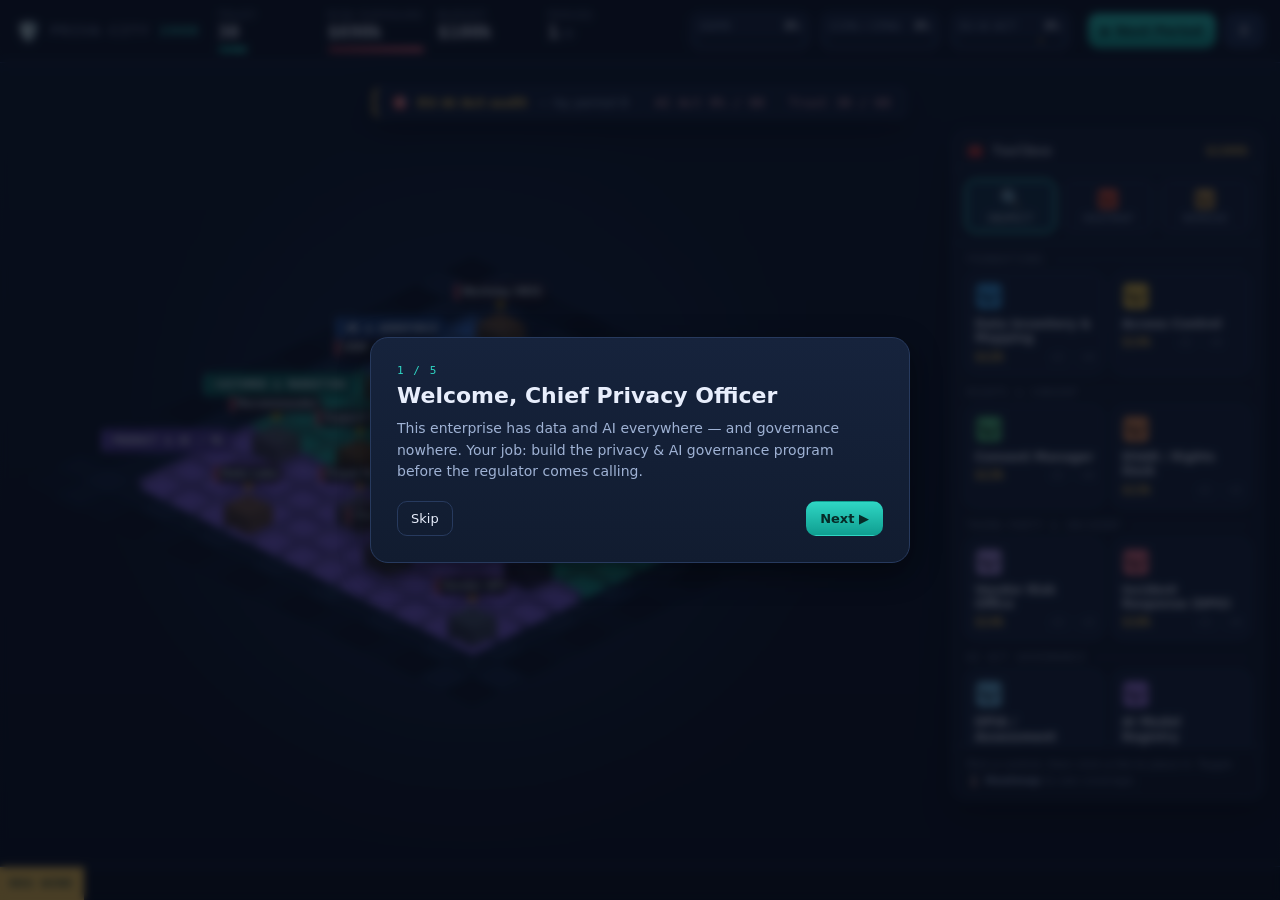
<file: game/index.html>
<!DOCTYPE html>
<html lang="en">
<head>
  <meta charset="UTF-8">
  <meta name="viewport" content="width=device-width, initial-scale=1.0">
  <title>Priva-city 2000 — Build the Governance Program</title>
  <meta name="description" content="Priva-city 2000: an isometric, SimCity-2000-style builder where the city is an enterprise and you build out its privacy & AI governance program. Raise Trust, cut Risk, pass the EU AI Act audit.">
  <meta property="og:title" content="Priva-city 2000">
  <meta property="og:description" content="Build the privacy & AI governance program for a whole enterprise. Isometric, retro, witty. No backend.">
  <link rel="icon" href="data:image/svg+xml,<svg xmlns='http://www.w3.org/2000/svg' viewBox='0 0 100 100'><text y='.9em' font-size='86'>🛡️</text></svg>">
  <link rel="stylesheet" href="game.css">
</head>
<body>
  <!-- ============ Loading / boot ============ -->
  <div id="boot" class="boot">
    <div class="boot-logo">🛡️</div>
    <div class="boot-title">PRIVA-CITY <span>2000</span></div>
    <div class="boot-sub">Booting governance kernel…</div>
  </div>

  <!-- ============ Top HUD ============ -->
  <header id="hud" class="hud" hidden>
    <div class="hud-brand">
      <span class="hud-mark">🛡️</span>
      <span class="hud-name">PRIVA-CITY <b>2000</b></span>
    </div>

    <div class="hud-stats">
      <div class="stat stat-trust" title="Customer + regulator + board confidence">
        <span class="stat-label">Trust</span>
        <span class="stat-val" id="statTrust">50</span>
        <div class="bar"><i id="barTrust" style="width:50%"></i></div>
      </div>
      <div class="stat stat-risk" title="Estimated annual risk exposure from ungoverned activity">
        <span class="stat-label">Risk Exposure</span>
        <span class="stat-val" id="statRisk">$0</span>
        <div class="bar"><i id="barRisk" class="bad" style="width:0%"></i></div>
      </div>
      <div class="stat stat-budget" title="Compliance budget &amp; risk capital">
        <span class="stat-label">Budget</span>
        <span class="stat-val" id="statBudget">$0</span>
      </div>
      <div class="stat stat-period" title="Fiscal period (month)">
        <span class="stat-label">Period</span>
        <span class="stat-val"><span id="statPeriod">1</span><small>/<span id="statPeriodMax">8</span></small></span>
      </div>
    </div>

    <div class="hud-frameworks" id="frameworks">
      <!-- framework readiness bars injected -->
    </div>

    <div class="hud-actions">
      <button id="btnNext" class="hbtn primary" title="Advance one fiscal period (Space)">▶ Next Period</button>
      <button id="btnMenu" class="hbtn" title="Menu">☰</button>
    </div>
  </header>

  <!-- ============ Main stage ============ -->
  <main id="stage" class="stage" hidden>
    <canvas id="city"></canvas>

    <!-- Goal / challenge banner -->
    <div id="goal" class="goal-banner"></div>

    <!-- Inspector (hover/selected tile) -->
    <aside id="inspector" class="inspector" hidden></aside>

    <!-- Build toolbox -->
    <section id="palette" class="toolbox">
      <div class="tbx-head">
        <span class="tbx-title">🧰 Toolbox</span>
        <span class="tbx-budget" id="tbxBudget"></span>
      </div>
      <!-- Tool toolbar. Each .tool-ico is an icon slot OTL-121 swaps for real art. -->
      <div class="tbx-tools" role="toolbar" aria-label="Map tools">
        <button id="btnInspect" class="tool" title="Inspect mode — hover tiles to read them (Esc)">
          <span class="tool-ico" data-icon-slot="inspect">🔍</span><span class="tool-lbl">Inspect</span></button>
        <button id="btnHeat" class="tool" title="Toggle coverage heatmap (H)">
          <span class="tool-ico" data-icon-slot="heatmap"><img class="tool-img" src="assets/icons/heatmap.png" alt="" draggable="false" onerror="this.outerHTML='🌡️'"></span><span class="tool-lbl">Heatmap</span></button>
        <button id="btnBulldoze" class="tool" title="Remove a placed control — refunds 60%">
          <span class="tool-ico" data-icon-slot="bulldoze"><img class="tool-img" src="assets/icons/bulldoze.png" alt="" draggable="false" onerror="this.outerHTML='⨯'"></span><span class="tool-lbl">Remove</span></button>
      </div>
      <div class="tbx-groups" id="paletteGrid"></div>
      <div class="tbx-hint" id="paletteHint">Pick a control, then click a tile in its district to place it.</div>
    </section>

    <!-- Regulatory news ticker -->
    <div class="ticker">
      <span class="ticker-tag">REG&nbsp;WIRE</span>
      <div class="ticker-track"><div id="tickerText" class="ticker-text"></div></div>
    </div>

    <!-- Toast / event stack -->
    <div id="toasts" class="toasts"></div>
  </main>

  <!-- ============ Tutorial overlay ============ -->
  <div id="tutorial" class="overlay" hidden>
    <div class="overlay-card">
      <div class="overlay-step" id="tutStep">1 / 5</div>
      <h2 id="tutTitle">Welcome, Chief Privacy Officer</h2>
      <p id="tutBody"></p>
      <div class="overlay-actions">
        <button id="tutSkip" class="hbtn ghost">Skip</button>
        <button id="tutNext" class="hbtn primary">Next ▶</button>
      </div>
    </div>
  </div>

  <!-- ============ Menu / end-game modal ============ -->
  <div id="modal" class="overlay" hidden>
    <div class="overlay-card" id="modalCard"></div>
  </div>

  <script src="game.js"></script>
</body>
</html>
</file>
<file: game/game.css>
/* ============================================================
   Priva-city 2000 — styles
   Retro-isometric governance builder. Self-contained, no deps.
   ============================================================ */
:root{
  --bg:#0c1322;
  --bg-2:#111c30;
  --panel:#16233c;
  --panel-2:#1d2f4f;
  --line:#273a5e;
  --ink:#e8eefc;
  --ink-dim:#9fb2d4;
  --ink-mute:#6c809f;
  --teal:#2fd6c4;
  --teal-deep:#0f9e90;
  --gold:#f5c451;
  --violet:#9a7bff;
  --rose:#ff6b81;
  --green:#54d68a;
  --amber:#f5a623;
  --shadow:0 10px 30px rgba(0,0,0,.45);
  --r:14px;
  --mono:'JetBrains Mono', ui-monospace, 'SF Mono', Menlo, Consolas, monospace;
  --sans:system-ui, -apple-system, 'Segoe UI', Roboto, Helvetica, Arial, sans-serif;
}

*{box-sizing:border-box}
[hidden]{display:none !important}
html,body{margin:0;height:100%}
body{
  font-family:var(--sans);
  background:radial-gradient(1200px 700px at 70% -10%, #16294a 0%, var(--bg) 55%) fixed;
  color:var(--ink);
  overflow:hidden;
  -webkit-font-smoothing:antialiased;
}
button{font-family:inherit}

/* ---------- Boot ---------- */
.boot{
  position:fixed;inset:0;z-index:50;display:flex;flex-direction:column;
  align-items:center;justify-content:center;gap:10px;
  background:radial-gradient(800px 500px at 50% 30%, #16294a, var(--bg));
  transition:opacity .5s ease;
}
.boot.hide{opacity:0;pointer-events:none}
.boot-logo{font-size:64px;filter:drop-shadow(0 6px 14px rgba(47,214,196,.4));animation:float 2.4s ease-in-out infinite}
.boot-title{font-family:var(--mono);font-weight:700;letter-spacing:.22em;font-size:30px}
.boot-title span{color:var(--teal)}
.boot-sub{color:var(--ink-mute);font-family:var(--mono);font-size:12px;letter-spacing:.1em}
@keyframes float{50%{transform:translateY(-8px)}}

/* ---------- HUD ---------- */
.hud{
  position:fixed;top:0;left:0;right:0;z-index:20;
  display:flex;align-items:center;gap:18px;flex-wrap:wrap;
  padding:10px 16px;
  background:linear-gradient(180deg, rgba(13,21,38,.96), rgba(13,21,38,.82));
  border-bottom:1px solid var(--line);
  backdrop-filter:blur(8px);
}
.hud-brand{display:flex;align-items:center;gap:8px;font-family:var(--mono);letter-spacing:.16em;font-size:13px;color:var(--ink-dim)}
.hud-mark{font-size:20px}
.hud-name b{color:var(--teal)}

.hud-stats{display:flex;gap:14px;flex-wrap:wrap;flex:1}
.stat{min-width:96px}
.stat-label{display:block;font-size:10px;letter-spacing:.12em;text-transform:uppercase;color:var(--ink-mute)}
.stat-val{font-family:var(--mono);font-weight:700;font-size:18px;line-height:1.2}
.stat-val small{color:var(--ink-mute);font-weight:400;font-size:12px}
.bar{height:5px;border-radius:99px;background:#0a1424;margin-top:4px;overflow:hidden}
.bar i{display:block;height:100%;border-radius:99px;background:linear-gradient(90deg,var(--teal-deep),var(--teal));transition:width .5s ease}
.bar i.bad{background:linear-gradient(90deg,#b13b4c,var(--rose))}

.hud-frameworks{display:flex;gap:10px;flex-wrap:wrap}
.fw{min-width:120px;background:var(--panel);border:1px solid var(--line);border-radius:10px;padding:6px 9px}
.fw-top{display:flex;justify-content:space-between;align-items:baseline;gap:8px}
.fw-name{font-size:10px;letter-spacing:.08em;text-transform:uppercase;color:var(--ink-dim)}
.fw-pct{font-family:var(--mono);font-size:12px;font-weight:700}
.fw .bar{margin-top:5px}
.fw .bar i{background:linear-gradient(90deg,#6b59c9,var(--violet))}
.fw.ready .bar i{background:linear-gradient(90deg,var(--teal-deep),var(--green))}
.fw.ready .fw-pct{color:var(--green)}
.fw-target{position:relative}
.fw-target::after{content:"";position:absolute;top:-5px;width:2px;height:5px;background:var(--gold);border-radius:2px}

.hud-actions{display:flex;gap:8px;align-items:center}
.hbtn{
  background:var(--panel-2);color:var(--ink);border:1px solid var(--line);
  padding:9px 13px;border-radius:10px;font-size:13px;cursor:pointer;
  transition:transform .08s, background .15s, border-color .15s;
}
.hbtn:hover{background:#243a61;border-color:#365a86}
.hbtn:active{transform:translateY(1px)}
.hbtn.primary{background:linear-gradient(180deg,var(--teal),var(--teal-deep));color:#062a27;border-color:transparent;font-weight:700}
.hbtn.primary:hover{filter:brightness(1.06)}
.hbtn.ghost{background:transparent}
.hbtn.on{outline:2px solid var(--teal);outline-offset:1px}

/* ---------- Stage ---------- */
.stage{position:fixed;inset:0;top:0}
canvas#city{position:absolute;inset:0;width:100%;height:100%;display:block;cursor:crosshair;touch-action:none}

/* Goal banner */
.goal-banner{
  position:absolute;top:86px;left:50%;transform:translateX(-50%);
  background:rgba(20,33,58,.9);border:1px solid var(--line);
  border-left:3px solid var(--gold);
  padding:8px 16px;border-radius:10px;font-size:13px;color:var(--ink-dim);
  display:flex;gap:10px;align-items:center;max-width:92vw;box-shadow:var(--shadow);
}
.goal-banner b{color:var(--gold)}
.goal-banner .goal-prog{font-family:var(--mono);color:var(--ink)}

/* Inspector */
.inspector{
  position:absolute;top:130px;left:16px;width:248px;z-index:8;
  background:rgba(18,28,48,.96);border:1px solid var(--line);border-radius:var(--r);
  padding:14px;box-shadow:var(--shadow);font-size:13px;
}
.inspector h4{margin:0 0 2px;font-size:14px}
.inspector .insp-kind{font-family:var(--mono);font-size:11px;color:var(--ink-mute);letter-spacing:.06em;text-transform:uppercase}
.inspector .insp-row{display:flex;justify-content:space-between;gap:8px;margin-top:8px;color:var(--ink-dim)}
.inspector .insp-row b{color:var(--ink)}
.chip{display:inline-block;padding:2px 8px;border-radius:99px;font-size:11px;font-family:var(--mono);margin-top:8px}
.chip.gap{background:rgba(255,107,129,.16);color:#ffb3bf;border:1px solid rgba(255,107,129,.4)}
.chip.ok{background:rgba(84,214,138,.16);color:#a9efc6;border:1px solid rgba(84,214,138,.4)}

/* Toolbox */
.toolbox{
  position:absolute;right:16px;top:130px;width:312px;max-height:calc(100vh - 230px);
  background:linear-gradient(180deg,rgba(20,31,53,.97),rgba(15,24,42,.97));
  border:1px solid var(--line);border-radius:var(--r);
  box-shadow:var(--shadow);display:flex;flex-direction:column;overflow:hidden;z-index:8;
}
.tbx-head{display:flex;justify-content:space-between;align-items:center;
  padding:12px 14px 10px;border-bottom:1px solid var(--line);
  font-family:var(--mono);font-size:13px;letter-spacing:.06em;color:var(--ink)}
.tbx-title{font-weight:700}
.tbx-budget{font-family:var(--mono);font-size:13px;font-weight:700;color:var(--gold)}

/* tool toolbar (inspect / heatmap / remove) */
.tbx-tools{display:grid;grid-template-columns:1fr 1fr 1fr;gap:6px;padding:10px 12px;border-bottom:1px solid var(--line)}
.tool{display:flex;flex-direction:column;align-items:center;gap:3px;
  background:var(--panel);border:1px solid var(--line);border-radius:10px;
  padding:8px 4px;cursor:pointer;color:var(--ink-dim);transition:background .15s,border-color .15s,transform .08s}
.tool:hover{background:var(--panel-2);border-color:#3a5a86;color:var(--ink)}
.tool:active{transform:translateY(1px)}
.tool-ico{font-size:18px;line-height:1;display:flex;align-items:center;justify-content:center;height:22px}
.tool-lbl{font-size:10px;letter-spacing:.04em;text-transform:uppercase}
.tool.on{border-color:var(--teal);color:var(--ink);background:#15324a;box-shadow:0 0 0 1px var(--teal) inset}
#btnBulldoze.on{border-color:var(--rose);background:#3a1c26;color:#ffb3bf;box-shadow:0 0 0 1px var(--rose) inset}

/* control groups */
.tbx-groups{overflow-y:auto;padding:8px 12px 4px;display:flex;flex-direction:column;gap:10px}
.tbx-group-h{font-size:10px;font-family:var(--mono);letter-spacing:.1em;text-transform:uppercase;
  color:var(--ink-mute);margin:2px 2px 6px;display:flex;align-items:center;gap:8px}
.tbx-group-h::after{content:"";flex:1;height:1px;background:var(--line)}
.tbx-group-cards{display:grid;grid-template-columns:1fr 1fr;gap:8px}

.pcard{
  display:flex;flex-direction:column;gap:7px;text-align:left;
  background:var(--panel);border:1px solid var(--line);border-radius:11px;
  padding:10px 9px;cursor:pointer;position:relative;
  transition:transform .08s,border-color .15s,background .15s;
}
.pcard:hover{background:var(--panel-2);border-color:#3a5a86;transform:translateY(-1px)}
.pcard.sel{border-color:var(--teal);background:#16334a;box-shadow:0 0 0 1px var(--teal) inset}
.pcard.cant{opacity:.55;cursor:not-allowed}
.pcard.cant:hover{transform:none;background:var(--panel)}
/* icon slot — real control-icon art from the OTL-120 pack (emoji fallback) */
.pcard-ico{font-size:22px;line-height:1;height:28px;display:flex;align-items:center}
.pcard-img{width:28px;height:28px;display:block;image-rendering:auto}
.tool-img{width:22px;height:22px;display:block;image-rendering:auto}
.pcard-body{display:flex;flex-direction:column;gap:4px}
.pcard-name{font-size:12px;font-weight:600;line-height:1.2;color:var(--ink)}
.pcard-meta{display:flex;justify-content:space-between;align-items:baseline;gap:6px}
.pcard-cost{font-family:var(--mono);font-size:12px;font-weight:700;color:var(--gold)}
.pcard-cost.bad{color:var(--rose)}
.pcard-stat{font-family:var(--mono);font-size:10px;color:var(--ink-mute);letter-spacing:.02em}
.pcard-check{position:absolute;top:8px;right:9px;font-size:12px;color:var(--teal)}
.pcard-lock{position:absolute;top:8px;right:9px;font-size:9px;font-family:var(--mono);
  color:#ffb3bf;background:rgba(255,107,129,.14);border:1px solid rgba(255,107,129,.4);
  border-radius:99px;padding:1px 6px}
.tbx-hint{padding:10px 14px;font-size:11px;color:var(--ink-mute);line-height:1.45;border-top:1px solid var(--line)}
.tbx-hint b{color:var(--ink-dim)}

/* Ticker */
.ticker{position:absolute;left:0;right:0;bottom:0;height:34px;display:flex;align-items:center;background:rgba(9,15,28,.94);border-top:1px solid var(--line);z-index:9}
.ticker-tag{font-family:var(--mono);font-size:11px;font-weight:700;letter-spacing:.12em;color:#062a27;background:var(--gold);padding:5px 10px;height:100%;display:flex;align-items:center}
.ticker-track{flex:1;overflow:hidden;white-space:nowrap;position:relative}
.ticker-text{display:inline-block;padding-left:100%;font-family:var(--mono);font-size:12px;color:var(--ink-dim);animation:scroll 38s linear infinite}
.ticker-text b{color:var(--teal)}
.ticker-text .alarm{color:var(--rose)}
@keyframes scroll{to{transform:translateX(-100%)}}

/* Toasts */
.toasts{position:absolute;bottom:48px;left:50%;transform:translateX(-50%);display:flex;flex-direction:column;gap:8px;z-index:12;width:min(520px,92vw)}
.toast{
  background:rgba(20,33,58,.97);border:1px solid var(--line);border-left:4px solid var(--teal);
  border-radius:10px;padding:11px 14px;box-shadow:var(--shadow);
  animation:rise .35s ease, fade .4s ease 5.6s forwards;
}
.toast.bad{border-left-color:var(--rose)}
.toast.good{border-left-color:var(--green)}
.toast.reg{border-left-color:var(--violet)}
.toast h5{margin:0 0 3px;font-size:13px}
.toast p{margin:0;font-size:12px;color:var(--ink-dim)}
@keyframes rise{from{transform:translateY(12px);opacity:0}}
@keyframes fade{to{opacity:0;transform:translateY(-6px)}}

/* Overlays */
.overlay{position:fixed;inset:0;z-index:40;display:flex;align-items:center;justify-content:center;background:rgba(6,11,22,.72);backdrop-filter:blur(4px);padding:18px}
.overlay-card{
  width:min(540px,94vw);background:linear-gradient(180deg,var(--panel),var(--bg-2));
  border:1px solid var(--line);border-radius:18px;padding:26px;box-shadow:var(--shadow);
  animation:pop .28s ease;
}
@keyframes pop{from{transform:scale(.94);opacity:0}}
.overlay-step{font-family:var(--mono);font-size:11px;letter-spacing:.14em;color:var(--teal);text-transform:uppercase}
.overlay-card h2{margin:6px 0 10px;font-size:22px}
.overlay-card p{color:var(--ink-dim);line-height:1.55;font-size:14px;margin:0 0 8px}
.overlay-card ul{color:var(--ink-dim);font-size:13px;line-height:1.5;padding-left:18px}
.overlay-actions{display:flex;justify-content:space-between;gap:10px;margin-top:18px}
.overlay-actions .right{display:flex;gap:8px;margin-left:auto}
.big-num{font-family:var(--mono);font-weight:700;font-size:32px}
.win .big-num{color:var(--green)}
.lose .big-num{color:var(--rose)}
.score-grid{display:grid;grid-template-columns:1fr 1fr;gap:10px;margin:16px 0}
.score-grid div{background:var(--panel);border:1px solid var(--line);border-radius:10px;padding:10px}
.score-grid .k{font-size:10px;text-transform:uppercase;letter-spacing:.1em;color:var(--ink-mute)}
.score-grid .v{font-family:var(--mono);font-size:18px;font-weight:700}

/* Responsive */
@media (max-width:880px){
  .hud-frameworks{order:3;width:100%}
  .toolbox{width:264px}
  .inspector{display:none}
}
@media (max-width:560px){
  .hud-stats .stat{min-width:74px}
  .toolbox{left:8px;right:8px;width:auto;top:auto;bottom:42px;max-height:46vh}
  .tbx-group-cards{grid-template-columns:1fr 1fr 1fr}
}
</file>
